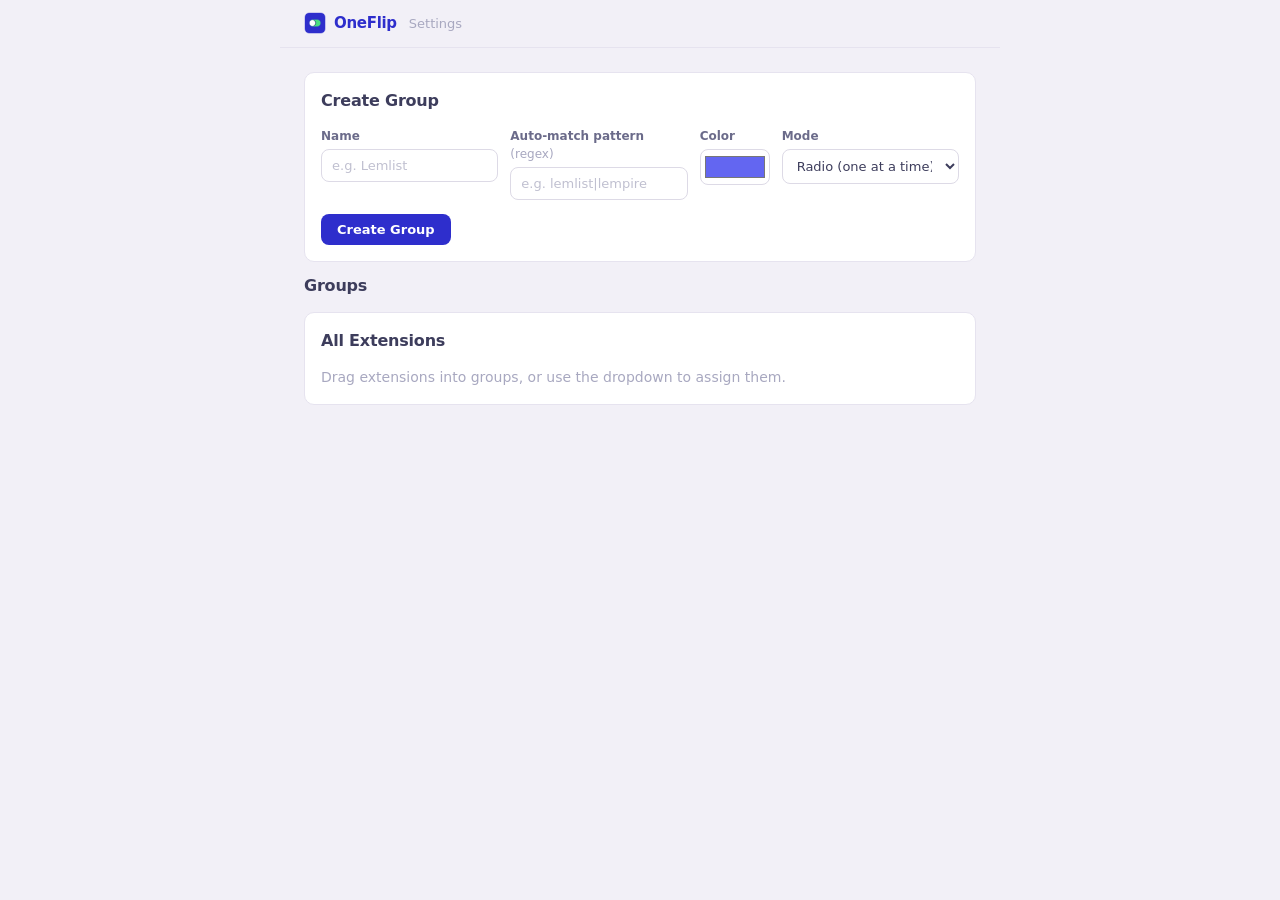
<file: settings/index.html>
<!DOCTYPE html>
<html lang="en">
<head>
  <meta charset="UTF-8">
  <meta name="viewport" content="width=device-width, initial-scale=1.0">
  <title>OneFlip — Settings</title>
  <link rel="stylesheet" href="style.css">
</head>
<body>
  <div class="container">
    <header>
      <div class="header-brand">
        <img src="../assets/icon-32.png" alt="" width="22" height="22">
        <span>OneFlip</span>
      </div>
      <p class="subtitle">Settings</p>
    </header>

    <!-- Create Group -->
    <section class="card" id="create-section">
      <h2>Create Group</h2>
      <form id="create-form">
        <div class="form-row">
          <div class="field">
            <label for="group-name">Name</label>
            <input type="text" id="group-name" placeholder="e.g. Lemlist" required>
          </div>
          <div class="field">
            <label for="group-pattern">Auto-match pattern <span class="hint">(regex)</span></label>
            <input type="text" id="group-pattern" placeholder="e.g. lemlist|lempire">
          </div>
          <div class="field small">
            <label for="group-color">Color</label>
            <input type="color" id="group-color" value="#6366f1">
          </div>
          <div class="field">
            <label for="group-mode">Mode</label>
            <select id="group-mode">
              <option value="radio">Radio (one at a time)</option>
              <option value="free">Free (independent)</option>
            </select>
          </div>
        </div>
        <button type="submit" class="btn primary">Create Group</button>
      </form>
    </section>

    <!-- Groups -->
    <section id="groups-section">
      <h2>Groups</h2>
      <div id="groups-list"></div>
    </section>

    <!-- All Extensions -->
    <section class="card" id="extensions-section">
      <h2>All Extensions</h2>
      <p class="hint">Drag extensions into groups, or use the dropdown to assign them.</p>
      <div id="extensions-list"></div>
    </section>
  </div>

  <script type="module" src="app.js"></script>
</body>
</html>
</file>
<file: settings/style.css>
* {
  margin: 0;
  padding: 0;
  box-sizing: border-box;
}

body {
  font-family: -apple-system, BlinkMacSystemFont, 'Segoe UI', system-ui, sans-serif;
  font-size: 14px;
  color: #3d3d5c;
  background: #f2f0f7;
  line-height: 1.5;
}

.container {
  max-width: 720px;
  margin: 0 auto;
  padding: 0 24px 32px;
}

/* Header */
header {
  display: flex;
  align-items: center;
  gap: 12px;
  padding: 12px 24px;
  margin: 0 -24px 24px;
  background: #f2f0f7;
  border-bottom: 1px solid #e6e3ef;
  position: sticky;
  top: 0;
  z-index: 10;
}

.header-brand {
  display: flex;
  align-items: center;
  gap: 8px;
}

.header-brand img {
  border-radius: 4px;
}

.header-brand span {
  font-size: 15px;
  font-weight: 700;
  letter-spacing: -0.3px;
  color: #2E2ECC;
}

.subtitle {
  color: #a8a8c0;
  font-size: 13px;
}

/* Cards */
.card {
  background: #fff;
  border: 1px solid #e6e3ef;
  border-radius: 10px;
  padding: 16px;
  margin-bottom: 12px;
}

h2 {
  font-size: 16px;
  font-weight: 600;
  margin-bottom: 14px;
  letter-spacing: -0.2px;
  color: #3d3d5c;
}

/* Form */
.form-row {
  display: flex;
  gap: 12px;
  flex-wrap: wrap;
  margin-bottom: 14px;
}

.field {
  flex: 1;
  min-width: 150px;
}

.field.small {
  flex: 0 0 70px;
  min-width: 70px;
}

label {
  display: block;
  font-size: 12px;
  font-weight: 600;
  color: #6b6b8a;
  margin-bottom: 4px;
}

.hint {
  font-weight: 400;
  color: #a8a8c0;
}

input[type="text"],
select {
  width: 100%;
  padding: 8px 10px;
  border: 1px solid #dddae6;
  border-radius: 8px;
  font-size: 13px;
  font-family: inherit;
  background: #fff;
  color: #3d3d5c;
  transition: border-color 0.15s;
}

input[type="text"]::placeholder {
  color: #c0c0d0;
}

input[type="text"]:focus,
select:focus {
  outline: none;
  border-color: #2E2ECC;
  box-shadow: 0 0 0 3px rgba(46, 46, 204, 0.1);
}

input[type="color"] {
  width: 100%;
  height: 36px;
  padding: 2px;
  border: 1px solid #dddae6;
  border-radius: 8px;
  cursor: pointer;
  background: #fff;
}

/* Buttons */
.btn {
  padding: 8px 16px;
  border: none;
  border-radius: 8px;
  font-size: 13px;
  font-weight: 600;
  font-family: inherit;
  cursor: pointer;
  transition: all 0.15s;
}

.btn.primary {
  background: #2E2ECC;
  color: #fff;
}

.btn.primary:hover {
  background: #2424a6;
}

.btn.danger {
  background: #fce4e4;
  color: #d05050;
}

.btn.danger:hover {
  background: #f8d0d0;
}

.btn.danger.confirming {
  background: #d05050;
  color: #fff;
  font-size: 11px;
  padding: 4px 10px;
}

.btn.ghost {
  background: none;
  color: #8b8ba8;
  padding: 4px 8px;
}

.btn.ghost:hover {
  color: #3d3d5c;
  background: #f2f0f7;
}

/* Group card */
.group-card {
  background: #fff;
  border: 1px solid #e6e3ef;
  border-radius: 10px;
  margin-bottom: 12px;
  overflow: hidden;
}

.group-card-header {
  display: flex;
  align-items: center;
  gap: 8px;
  padding: 10px 12px;
  border-bottom: 1px solid #eeedf4;
}

.group-card-dot {
  width: 8px;
  height: 8px;
  border-radius: 50%;
  flex-shrink: 0;
}

.group-card-name {
  font-weight: 600;
  font-size: 12px;
  text-transform: uppercase;
  letter-spacing: 0.5px;
  flex: 1;
  color: #8b8ba8;
}

.group-card-meta {
  font-size: 10px;
  color: #a8a8c0;
  background: #f2f0f7;
  padding: 2px 6px;
  border-radius: 4px;
}

.group-card-actions {
  display: flex;
  gap: 4px;
}

.group-card-body {
  padding: 12px 16px;
}

.group-card-body .ext-chip {
  display: inline-flex;
  align-items: center;
  gap: 6px;
  padding: 4px 10px;
  background: #f2f0f7;
  border-radius: 6px;
  font-size: 12px;
  margin: 3px;
  color: #5c5c78;
}

.ext-chip img {
  width: 16px;
  height: 16px;
  border-radius: 3px;
}

.ext-chip .remove-ext {
  cursor: pointer;
  color: #b0b0c8;
  font-size: 14px;
  line-height: 1;
  margin-left: 2px;
}

.ext-chip .remove-ext:hover {
  color: #d05050;
}

.group-card-empty {
  color: #b0b0c8;
  font-size: 13px;
  font-style: italic;
}

/* Edit form inline */
.group-edit {
  padding: 12px 16px;
  border-top: 1px solid #eeedf4;
  display: none;
}

.group-edit.open {
  display: block;
}

.group-edit .form-row {
  margin-bottom: 10px;
}

/* Extension list in settings */
.ext-list-item {
  display: flex;
  align-items: center;
  gap: 10px;
  padding: 8px 12px;
  border-bottom: 1px solid #f0eef5;
  transition: background 0.12s;
}

.ext-list-item:last-child {
  border-bottom: none;
}

.ext-list-item:hover {
  background: #f8f7fb;
}

.ext-list-icon {
  width: 24px;
  height: 24px;
  border-radius: 5px;
  flex-shrink: 0;
}

.ext-list-icon img {
  width: 24px;
  height: 24px;
  border-radius: 5px;
}

.ext-list-name {
  flex: 1;
  font-weight: 500;
  font-size: 13px;
  color: #3d3d5c;
}

.ext-list-type {
  font-size: 11px;
  color: #a8a8c0;
}

.ext-list-assign {
  width: 150px;
}

.ext-list-assign select {
  padding: 4px 6px;
  font-size: 12px;
}

/* Drop target on group cards */
.group-card.drop-target {
  outline: 2px solid #2E2ECC;
  outline-offset: -2px;
  background: #f0eef7;
}

/* Toast notification */
.toast {
  position: fixed;
  bottom: 20px;
  right: 20px;
  background: #5c5ca0;
  color: #fff;
  padding: 10px 18px;
  border-radius: 8px;
  font-size: 13px;
  opacity: 0;
  transform: translateY(8px);
  transition: all 0.25s;
  z-index: 100;
}

.toast.show {
  opacity: 1;
  transform: translateY(0);
}
</file>
